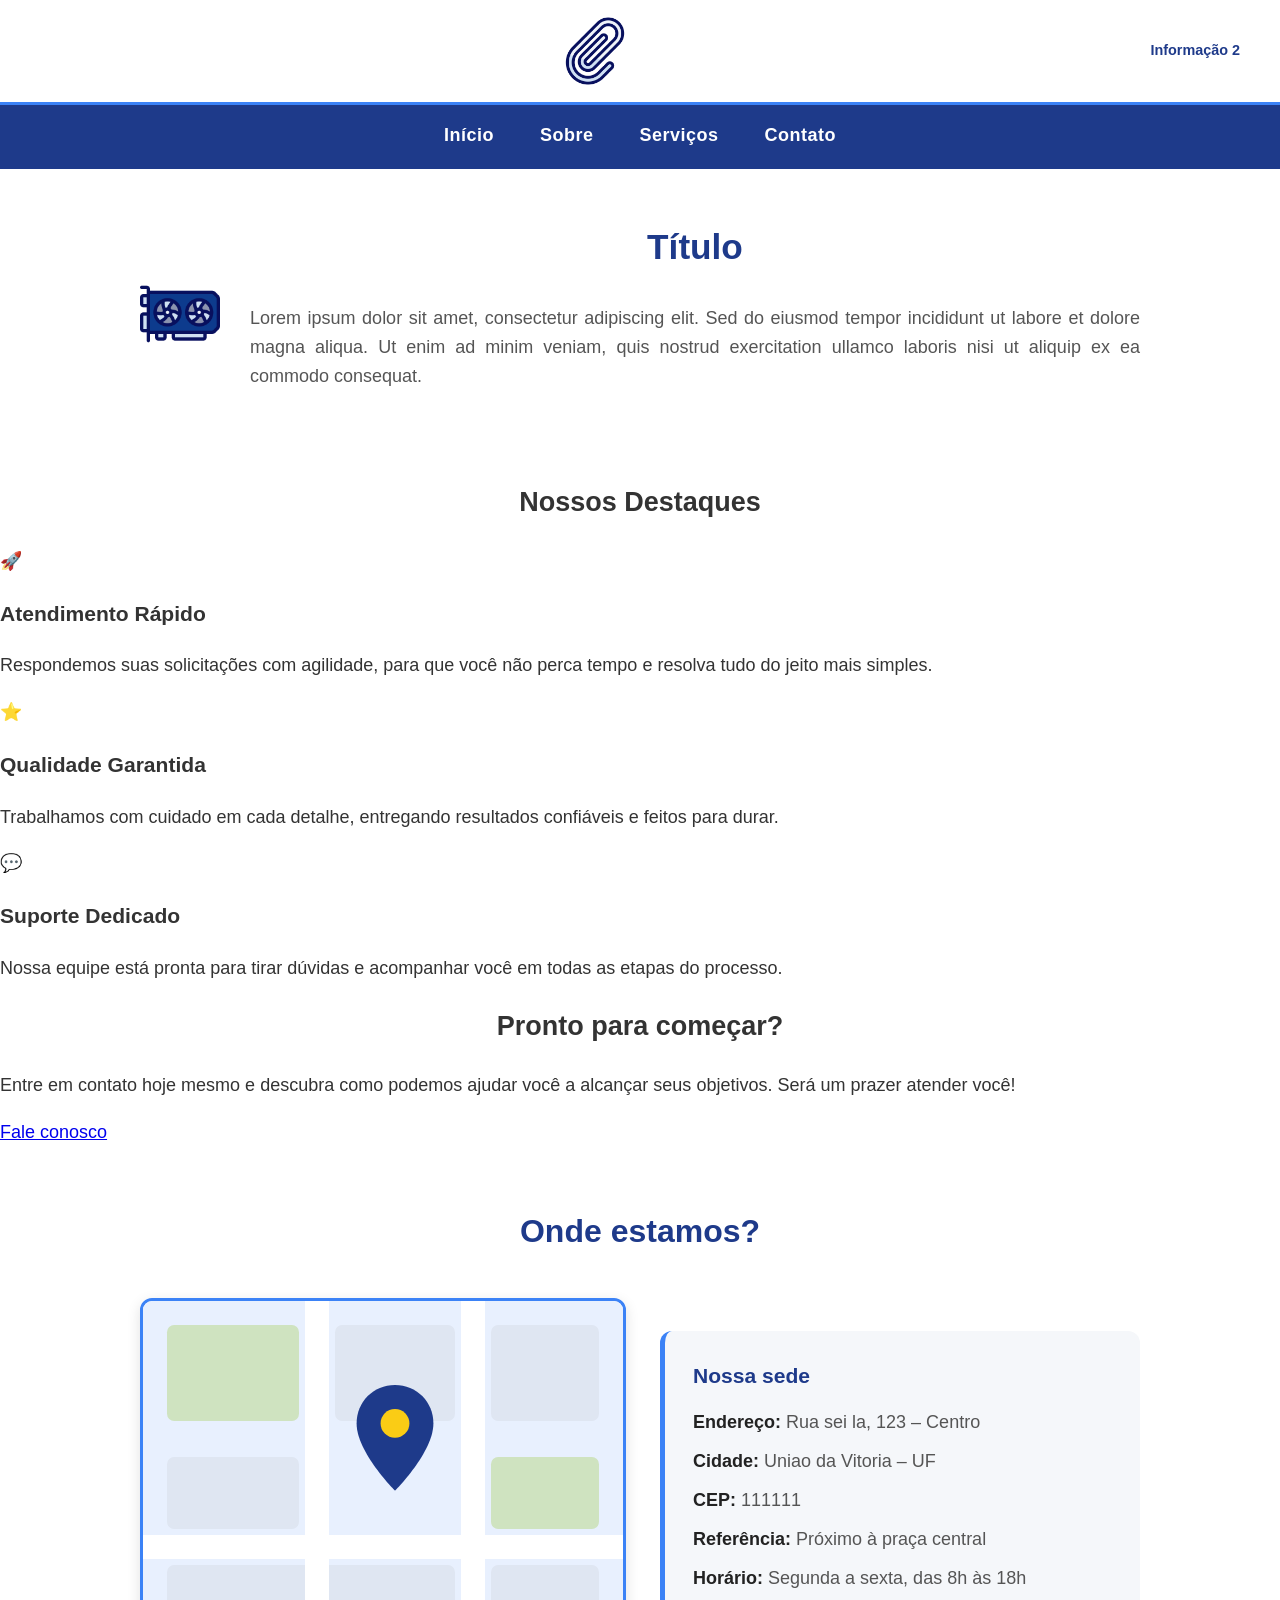
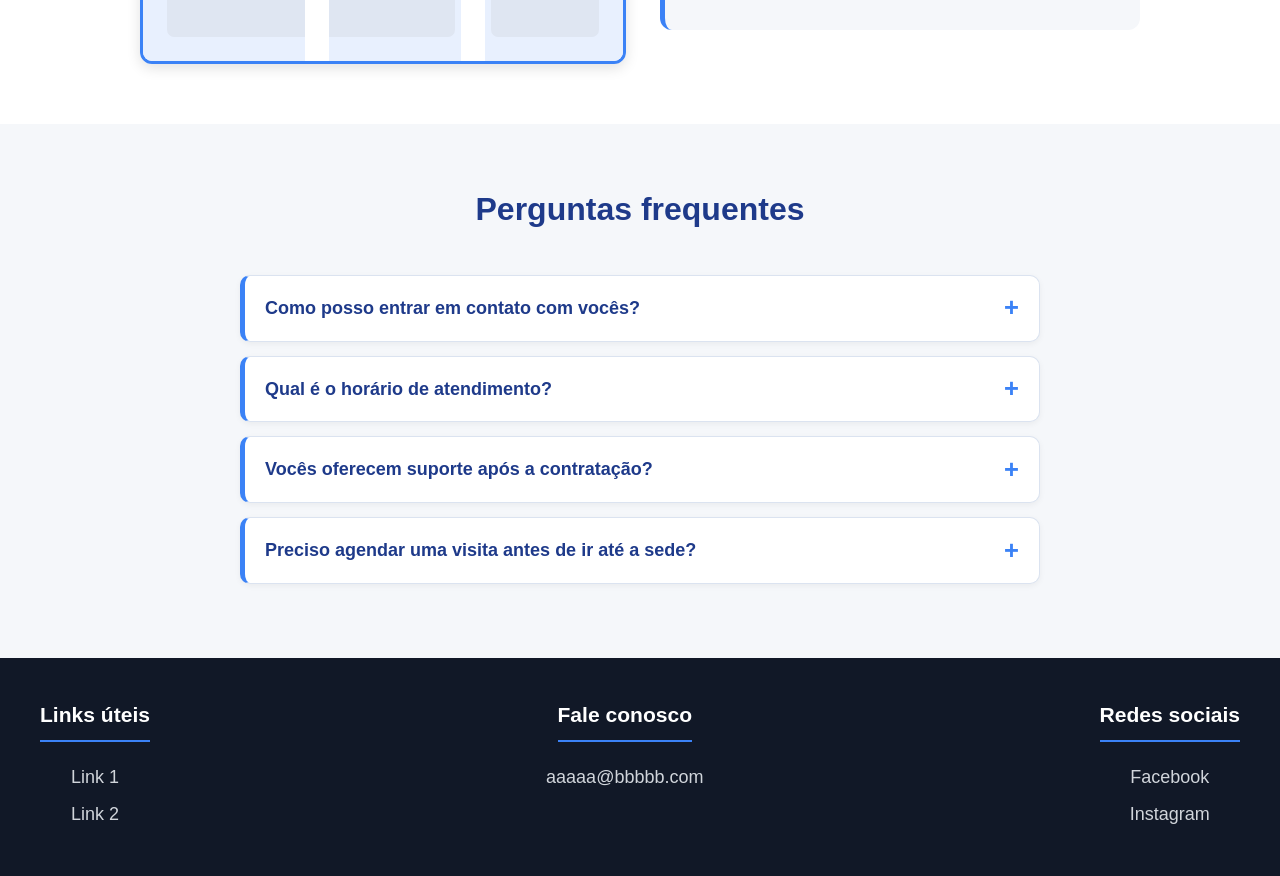
<file: index.html>
<!DOCTYPE html>
<html lang="pt-BR">
<head>
  <meta charset="UTF-8">
  <meta name="viewport" content="width=device-width, initial-scale=1.0">
  <title>Meu Site</title>
  <link rel="stylesheet" href="style.css">
</head>
<body>

  <header class="cabecalho">
    <img class="logo" src="imagens/logo (1).png" alt="Logo">
    <p class="informacao2" id="info2">Informação 2</p>
  </header>

  <nav class="menu">
    <ul>
      <li><a href="#">Início</a></li>
      <li><a href="#">Sobre</a></li>
      <li><a href="#servicos">Serviços</a></li>
      <li><a href="#">Contato</a></li>
    </ul>
  </nav>

  <main class="corpo">
    <img class="imagem" src="imagens/logo (2).png" alt="Imagem">
    <section class="texto">
      <h1>Título</h1>
      <p>Lorem ipsum dolor sit amet, consectetur adipiscing elit. Sed do eiusmod tempor incididunt ut labore et dolore magna aliqua. Ut enim ad minim veniam, quis nostrud exercitation ullamco laboris nisi ut aliquip ex ea commodo consequat.</p>
    </section>
  </main>

  <section class="servicos" id="servicos">
    <h2 class="servicos-titulo">Nossos Destaques</h2>
    <div class="servicos-lista">
      <article class="servico-card">
        <div class="servico-icone" aria-hidden="true">🚀</div>
        <h3>Atendimento Rápido</h3>
        <p>Respondemos suas solicitações com agilidade, para que você não perca tempo e resolva tudo do jeito mais simples.</p>
      </article>

      <article class="servico-card">
        <div class="servico-icone" aria-hidden="true">⭐</div>
        <h3>Qualidade Garantida</h3>
        <p>Trabalhamos com cuidado em cada detalhe, entregando resultados confiáveis e feitos para durar.</p>
      </article>

      <article class="servico-card">
        <div class="servico-icone" aria-hidden="true">💬</div>
        <h3>Suporte Dedicado</h3>
        <p>Nossa equipe está pronta para tirar dúvidas e acompanhar você em todas as etapas do processo.</p>
      </article>
    </div>
  </section>

  <section class="cta">
    <div class="cta-conteudo">
      <h2>Pronto para começar?</h2>
      <p>Entre em contato hoje mesmo e descubra como podemos ajudar você a alcançar seus objetivos. Será um prazer atender você!</p>
      <a href="#" class="cta-botao">Fale conosco</a>
    </div>
  </section>


  <section class="localizacao" id="localizacao">
    <h2 class="localizacao-titulo">Onde estamos?</h2>
    <div class="localizacao-grid">
      <div class="localizacao-mapa">
        <svg viewBox="0 0 400 300" role="img" aria-label="Ilustração de um mapa com a localização marcada">
          <rect width="400" height="300" fill="#e8f0fe"/>
          <rect x="20" y="20" width="110" height="80" rx="6" fill="#cfe3c0"/>
          <rect x="160" y="20" width="100" height="80" rx="6" fill="#dfe6f2"/>
          <rect x="290" y="20" width="90" height="80" rx="6" fill="#dfe6f2"/>
          <rect x="20" y="130" width="110" height="60" rx="6" fill="#dfe6f2"/>
          <rect x="290" y="130" width="90" height="60" rx="6" fill="#cfe3c0"/>
          <rect x="20" y="220" width="240" height="60" rx="6" fill="#dfe6f2"/>
          <rect x="290" y="220" width="90" height="60" rx="6" fill="#dfe6f2"/
          <rect x="0" y="105" width="400" height="20" fill="#ffffff"/>
          <rect x="0" y="195" width="400" height="20" fill="#ffffff"/>
          <rect x="135" y="0" width="20" height="300" fill="#ffffff"/>
          <rect x="265" y="0" width="20" height="300" fill="#ffffff"/>

          <path d="M210 70c-18 0-32 14-32 32 0 24 32 56 32 56s32-32 32-56c0-18-14-32-32-32z" fill="#1e3a8a"/>
          <circle cx="210" cy="102" r="12" fill="#facc15"/>
        </svg>
      </div>

      <address class="localizacao-info">
        <h3>Nossa sede</h3>
        <p><strong>Endereço:</strong> Rua sei la, 123 – Centro</p>
        <p><strong>Cidade:</strong> Uniao da Vitoria – UF</p>
        <p><strong>CEP:</strong> 111111</p>
        <p><strong>Referência:</strong> Próximo à praça central</p>
        <p><strong>Horário:</strong> Segunda a sexta, das 8h às 18h</p>
      </address>
    </div>
  </section>
   <section class="faq" id="faq" aria-labelledby="faq-titulo">
    <h2 class="faq-titulo" id="faq-titulo">Perguntas frequentes</h2>
    <div class="faq-lista">
      <details class="faq-item">
        <summary>Como posso entrar em contato com vocês?</summary>
        <p>Você pode nos escrever pelo e-mail informado no rodapé da página ou visitar nossa sede no endereço indicado na seção "Onde estamos?". Respondemos todas as mensagens em até um dia útil.</p>
      </details>
 
      <details class="faq-item">
        <summary>Qual é o horário de atendimento?</summary>
        <p>Atendemos de segunda a sexta-feira, das 8h às 18h. Mensagens enviadas fora desse horário são respondidas no próximo dia útil.</p>
      </details>
 
      <details class="faq-item">
        <summary>Vocês oferecem suporte após a contratação?</summary>
        <p>Sim! Nossa equipe de suporte dedicado acompanha você em todas as etapas e continua disponível para tirar dúvidas mesmo depois que o serviço for entregue.</p>
      </details>
 
      <details class="faq-item">
        <summary>Preciso agendar uma visita antes de ir até a sede?</summary>
        <p>Não é obrigatório, mas recomendamos o agendamento para garantir que alguém da equipe esteja disponível para atender você sem espera.</p>
      </details>
    </div>
  </section>

  <footer class="rodape">
    <div>
      <h3>Links úteis</h3>
      <ul>
        <li><a href="#">Link 1</a></li>
        <li><a href="#">Link 2</a></li>
      </ul>
    </div>
    <div>
      <h3>Fale conosco</h3>
      <p>aaaaa@bbbbb.com</p>
    </div>
    <div>
      <h3>Redes sociais</h3>
      <ul>
        <li><a href="#">Facebook</a></li>
        <li><a href="#">Instagram</a></li>
      </ul>
    </div>
  </footer>
  

</body>
</html>
</file>
<file: style.css>
body {
  font-size: 18px;
}

.cabecalho {
  display: flex;
  align-items: center;
  justify-content: space-between;
}

.logo {
  
  display: block;
  margin-left: auto;
  margin-right: auto;width: 70px;
  
}

.menu ul {
  display: flex;
  justify-content: center;
  list-style: none;
  padding: 0;
}

.menu li {
  margin: 0 15px;
}

.corpo {
  display: flex;
  align-items: center;
  gap: 30px;
}

.imagem {
  width: 80px;
}

.rodape {
  display: flex;
  justify-content: space-between;
}

body {
  margin: 0;
  font-family: "Segoe UI", Tahoma, Geneva, Verdana, sans-serif;
  color: #333;
  background-color: #ffffff;
  line-height: 1.6;
}

.cabecalho {
  padding: 16px 40px;
  background-color: #ffffff;
  border-bottom: 3px solid #3b82f6;
  box-shadow: 0 2px 6px rgba(0, 0, 0, 0.06);
}

.informacao2 {
  margin: 0;
  font-size: 0.9rem;
  color: #1e3a8a;
  font-weight: 600;
}

.menu {
  background-color: #1e3a8a;
}

.menu ul {
  margin: 0;
  flex-wrap: wrap;
}

.menu a {
  display: block;
  padding: 16px 8px;
  color: #ffffff;
  text-decoration: none;
  font-weight: 600;
  letter-spacing: 0.5px;
  border-bottom: 3px solid transparent;
  transition: color 0.2s ease, border-color 0.2s ease;
}

.menu a:hover {
  color: #facc15;
  border-bottom-color: #facc15;
}

.corpo {
  max-width: 1000px;
  margin: 0 auto;
  padding: 50px 20px;
}

.imagem {
  border-radius: 12px;
}

.texto h1 {
  margin-top: 0;
  font-size: 2.2rem;
  color: #1e3a8a;
}

.texto p {
  color: #555;
  text-align: justify;
}

.rodape {
  padding: 40px;
  gap: 30px;
  background-color: #111827;
  color: #d1d5db;
}

.rodape h3 {
  margin-top: 0;
  color: #ffffff;
  border-bottom: 2px solid #3b82f6;
  padding-bottom: 8px;
  display: inline-block;
}

.rodape ul {
  list-style: none;
  padding: 0;
  margin: 0;
}

.rodape li {
  margin-bottom: 8px;
}

.rodape a {
  color: #d1d5db;
  text-decoration: none;
  transition: color 0.2s ease;
}

.rodape a:hover {
  color: #facc15;
}

.rodape p {
  margin: 0;
}


@media (max-width: 768px) {

  body {
    font-size: 15px;
  }




  .cabecalho,
  .menu,
  .texto,
  .rodape {
    text-align: center;
  }
  .corpo {
    flex-direction: column;
  }

  .texto {
    order: 1;
  }

  .imagem {
    order: 2;
  }

 
  .cabecalho {
    padding: 12px 20px;
  }

  .menu li {
    margin: 0 8px;
  }

  .corpo {
    padding: 30px 16px;
  }

  .texto h1 {
    font-size: 1.7rem;
  }

  .texto p {
    text-align: left;
  }

  .rodape {
    flex-direction: column;
    align-items: center;
    padding: 30px 20px;
  }
}

@media (max-width: 480px) {

  .logo {
    width: 40px;
  }


  .informacao2 {
    display: none;
  }

  .cabecalho {
    justify-content: center;
  }


  .menu a {
    padding: 12px 4px;
  }
}


.texto h1,
.servicos-titulo,
.cta h2,
.localizacao-titulo,
.rodape h3 {
  text-align: center;
}

.texto {
  flex: 1;
}

.rodape > div {
  text-align: center;
}


.localizacao {
  padding: 60px 20px;
  background-color: #ffffff;
}

.localizacao-titulo {
  margin: 0 0 40px;
  font-size: 2rem;
  color: #1e3a8a;
}

.localizacao-grid {
  display: grid;
  grid-template-columns: 1fr 1fr;  
  gap: 40px;
  align-items: center;
  max-width: 1000px;
  margin: 0 auto;
}

.localizacao-mapa svg {
  display: block;
  width: 100%;
  height: auto;
  border-radius: 12px;
  border: 3px solid #3b82f6;
  box-shadow: 0 4px 14px rgba(0, 0, 0, 0.12);
}

.localizacao-info {
  font-style: normal;
  padding: 28px;
  background-color: #f5f7fa;
  border-left: 5px solid #3b82f6;
  border-radius: 12px;
}

.localizacao-info h3 {
  margin: 0 0 16px;
  color: #1e3a8a;
  text-align: left;
}

.localizacao-info p {
  margin: 0 0 10px;
  color: #555;
}

.localizacao-info strong {
  color: #222;
}


@media (max-width: 768px) {
  .localizacao {
    padding: 40px 16px;
  }

  .localizacao-titulo {
    font-size: 1.6rem;
    margin-bottom: 28px;
  }

  .localizacao-grid {
    grid-template-columns: 1fr;     
    gap: 24px;
  }

  .localizacao-info {
    padding: 20px;
  }

  .localizacao-info h3 {
    text-align: center;
  }
}

.faq {
  padding: 60px 20px;
  background-color: #f5f7fa;
}

.faq-titulo {
  margin: 0 0 40px;
  font-size: 2rem;
  color: #1e3a8a;
  text-align: center;
}

.faq-lista {
  max-width: 800px;
  margin: 0 auto;
}

.faq-item {
  margin-bottom: 14px;
  background-color: #ffffff;
  border: 1px solid #dbe3f0;
  border-left: 5px solid #3b82f6;
  border-radius: 10px;
  box-shadow: 0 2px 6px rgba(0, 0, 0, 0.05);
  overflow: hidden;
}

.faq-item summary {
  position: relative;
  padding: 18px 56px 18px 20px;
  font-weight: 600;
  color: #1e3a8a;
  cursor: pointer;
  list-style: none;           
}

.faq-item summary::-webkit-details-marker {
  display: none;             
}

.faq-item summary::after {
  content: "+";
  position: absolute;
  right: 20px;
  top: 50%;
  transform: translateY(-50%);
  font-size: 1.6rem;
  line-height: 1;
  color: #3b82f6;
}

.faq-item[open] summary::after {
  content: "−";
}

.faq-item summary:hover {
  background-color: #eef3fc;
}

.faq-item summary:focus-visible {
  outline: 3px solid #facc15;
  outline-offset: -3px;
}

.faq-item p {
  margin: 0;
  padding: 0 20px 20px;
  color: #555;
  line-height: 1.7;
}

@media (max-width: 900px) {
  .faq {
    padding: 50px 24px;
  }
}

@media (max-width: 768px) {
  .faq {
    padding: 40px 16px;
  }

  .faq-titulo {
    font-size: 1.6rem;
    margin-bottom: 28px;
  }

  .faq-item summary {
    padding: 16px 48px 16px 16px;
  }

  .faq-item summary::after {
    right: 16px;
  }

  .faq-item p {
    padding: 0 16px 16px;
  }
}
</file>
